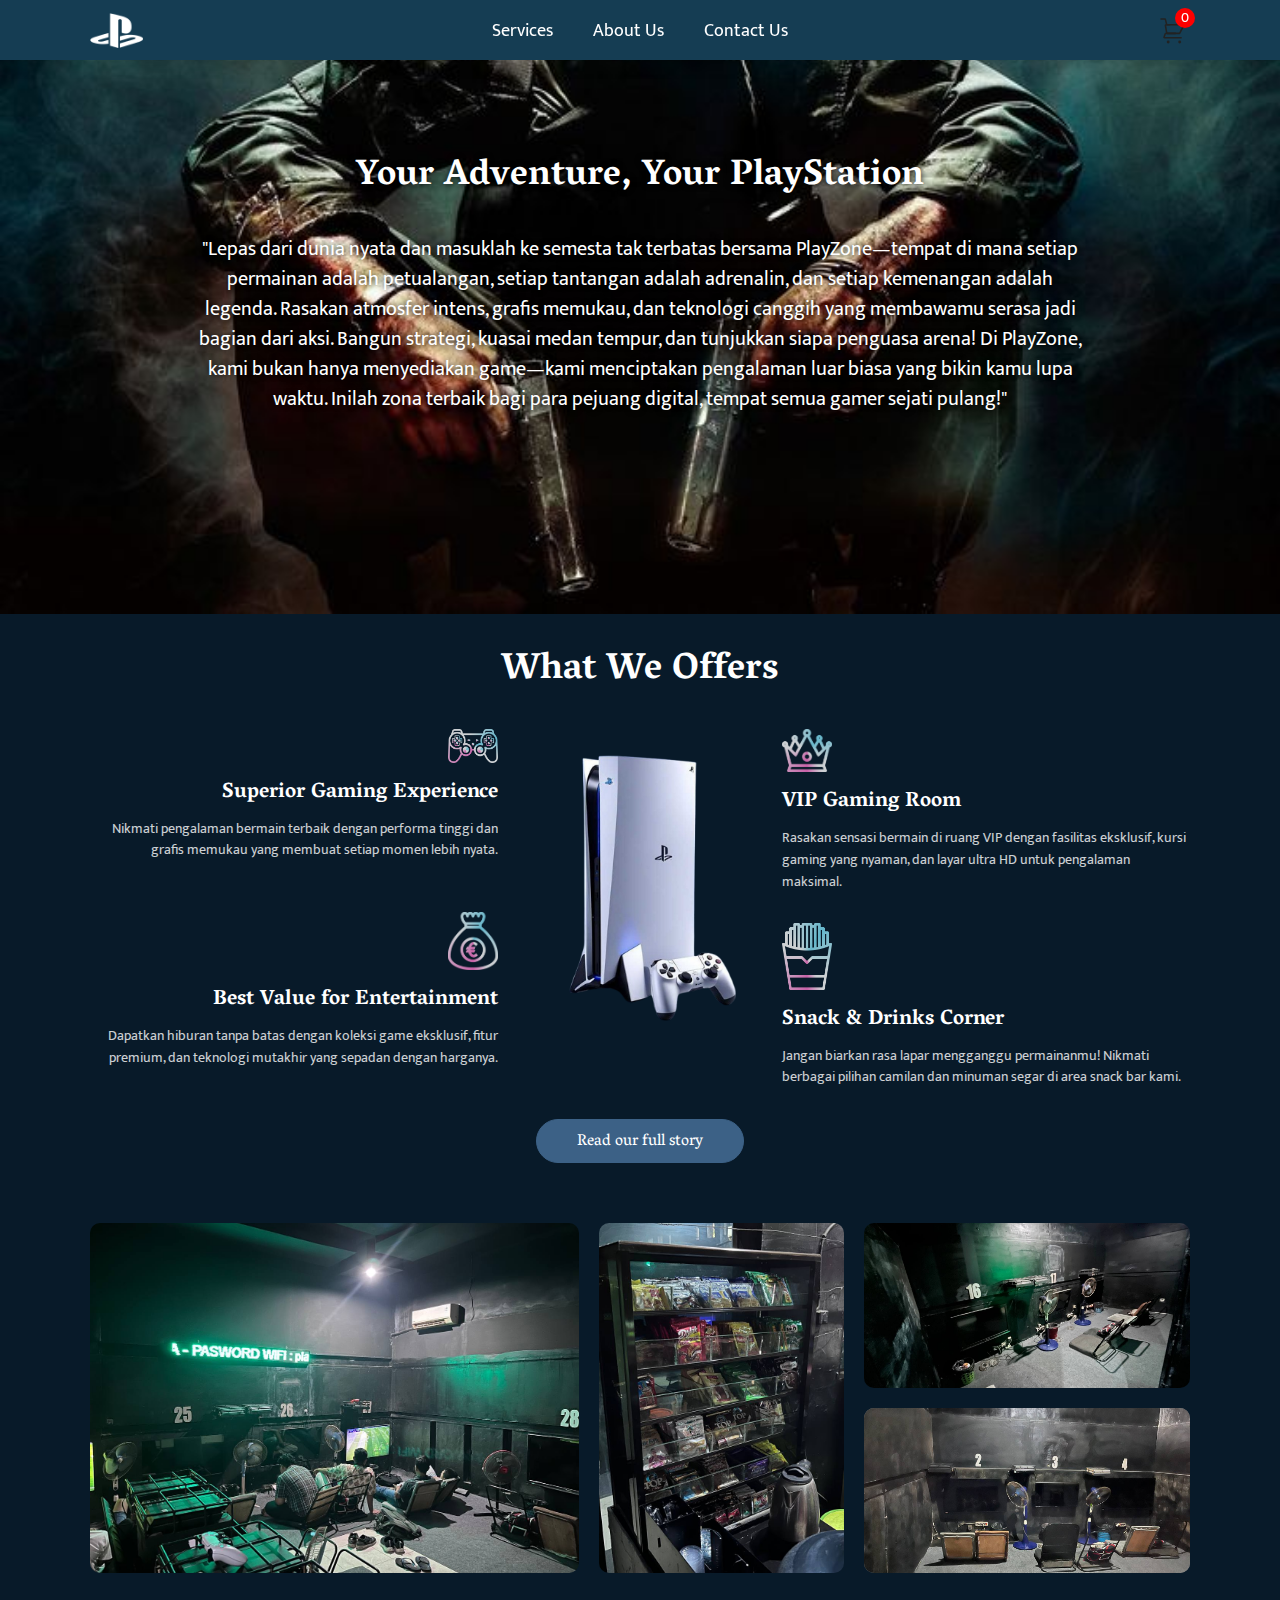
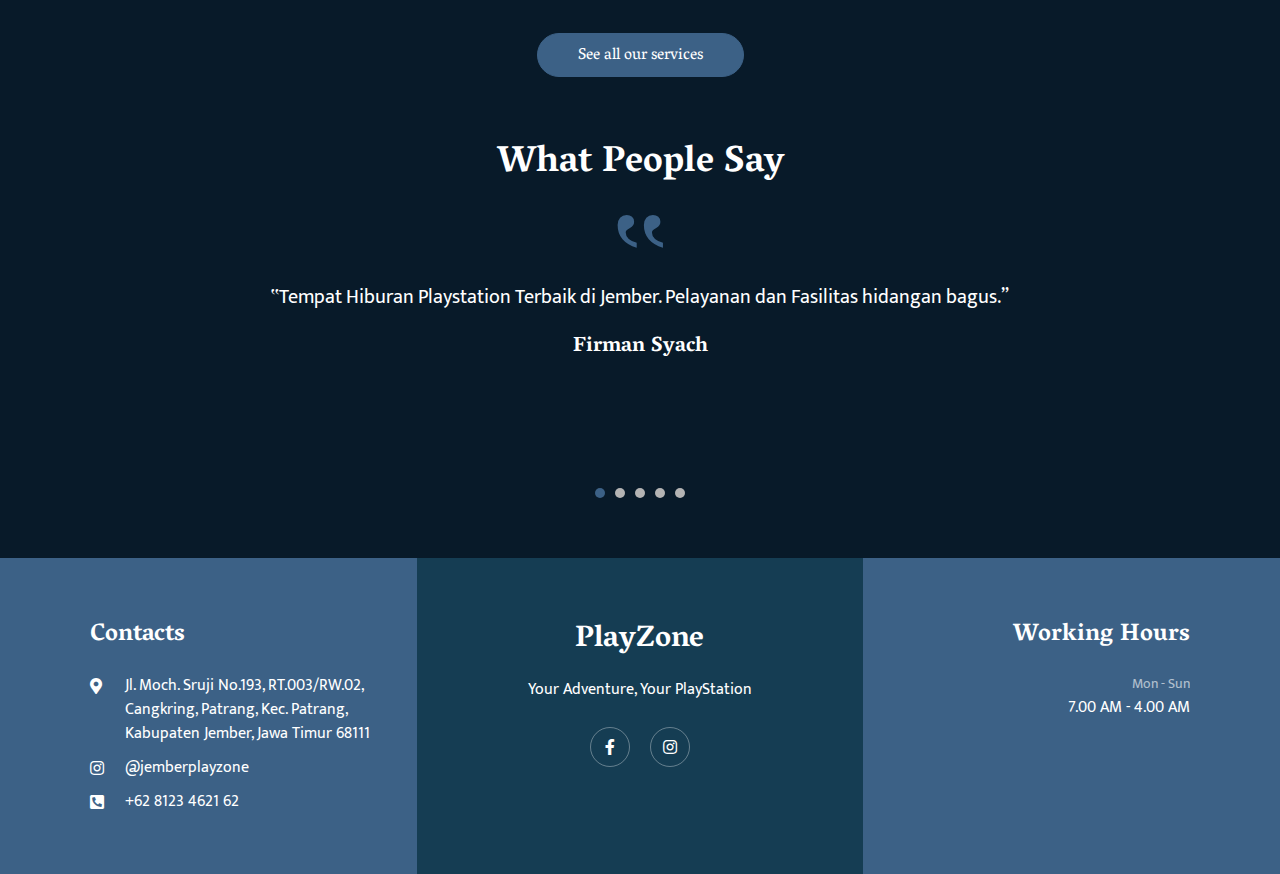
<file: index.html>
<html>
  <head>
    <title>PlayZone</title>
    <meta charset="UTF-8" />
    <meta content="width=device-width, initial-scale=1.0" name="viewport" />
    <link media="all" rel="stylesheet" href="./src/css/all.css" />
    <link media="all" rel="stylesheet" href="./src/css/fontawesome.css" />
    <link
      href="https://fonts.googleapis.com/css2?family=Vesper+Libre:wght@400;700&display=swap"
      rel="stylesheet"
    />

    <link media="all" rel="stylesheet" href="./src/css/index.css" />
    <link media="all" rel="stylesheet" href="./src/css/product.css" />

    <style>
      body {
        color: white;
      }
    </style>

  </head>

  <body style="background-color: rgb(8, 26, 41);">
    <header>
      <div class="header-wrap">
        <div class="mobile-nav">
          <i class="fas fa-bars"></i>
        </div>
        <div class="logo">
          <a href="/">
            <img src="./assets/Logo.png" alt="PlayZone" />
          </a>
        </div>
        <nav>
          <div class="nav-wrap">
            <a href="./menu.html">Services</a>
            <a href="./about-us.html">About Us</a>
            <a href="./contact-us.html">Contact Us</a>
          </div>
        </nav>
        <div class="cart-button">
          <svg
            width="73"
            height="74"
            viewBox="0 0 73 74"
            fill="none"
            xmlns="http://www.w3.org/2000/svg"
          >
            <path
              d="M12.1665 12.6667H20.0249C20.6332 12.6667 20.9374 12.6667 21.1574 12.8385C21.3774 13.0103 21.4512 13.3053 21.5987 13.8955L23.7188 22.3758C24.0138 23.5561 24.1614 24.1462 24.6014 24.4898C25.0415 24.8334 25.6498 24.8334 26.8664 24.8334H30.4165"
              stroke="#222"
              stroke-width="3.24444"
              stroke-linecap="round"
            />
            <path
              d="M54.75 52.2083H20.5007C19.4737 52.2083 18.9601 52.2083 18.7173 51.8715C18.4746 51.5346 18.637 51.0474 18.9617 50.0731L20.5522 45.3018C20.9091 44.2311 21.0875 43.6957 21.5124 43.3895C21.9372 43.0833 22.5015 43.0833 23.6301 43.0833H42.5833"
              stroke="#222"
              stroke-width="3.24444"
              stroke-linecap="round"
              stroke-linejoin="round"
            />
            <path
              d="M50.7056 43.0833H25.7074C24.9144 43.0833 24.2376 42.51 24.1072 41.7278L21.5276 26.25C21.404 25.5084 21.9759 24.8333 22.7277 24.8333H59.5208C60.1237 24.8333 60.5159 25.4679 60.2462 26.0072L52.1565 42.1866C51.8818 42.7362 51.32 43.0833 50.7056 43.0833Z"
              stroke="#222"
              stroke-width="3.24444"
              stroke-linecap="round"
            />
            <circle cx="51.7082" cy="61.3334" r="3.04167" fill="#222" />
            <circle cx="27.3752" cy="61.3334" r="3.04167" fill="#222" />
          </svg>
          <span id="cart-count" class="cart-count"></span>
        </div>
      </div>
    </header>

    <section id="hero">
      <div class="wrap">
        <div class="text">
          <h2 class="sec-title">Your Adventure, Your PlayStation</h2>
          <p class="desc">
            "Lepas dari dunia nyata dan masuklah ke semesta tak terbatas bersama PlayZone—tempat di mana setiap permainan adalah petualangan, setiap tantangan adalah adrenalin, dan setiap kemenangan adalah legenda. Rasakan atmosfer intens, grafis memukau, dan teknologi canggih yang membawamu serasa jadi bagian dari aksi. Bangun strategi, kuasai medan tempur, dan tunjukkan siapa penguasa arena! Di PlayZone, kami bukan hanya menyediakan game—kami menciptakan pengalaman luar biasa yang bikin kamu lupa waktu. Inilah zona terbaik bagi para pejuang digital, tempat semua gamer sejati pulang!"
          </p>
        </div>
      </div>
    </section>

    <section id="cup">
      <h2  class="sec-title">What We Offers</h2>
      <div class="wrap">
        <div class="left">
          <div class="item-text">
            <div class="icon">
              <img src="./assets/Made-Icon-1.png" />
            </div>
            <h3>Superior Gaming Experience</h3>
            <p>
              Nikmati pengalaman bermain terbaik dengan performa tinggi 
              dan grafis memukau yang membuat setiap momen lebih nyata.
            </p>
          </div>
          <div class="item-text">
            <div class="icon">
              <img src="./assets/Made-Icon-2.png" />
            </div>
            <h3 > Best Value for Entertainment</h3>
            <p>
              Dapatkan hiburan tanpa batas dengan koleksi game
               eksklusif, fitur premium, dan teknologi mutakhir yang sepadan dengan harganya.
            </p>
          </div>
        </div>
        <div class="mid">
          <img src="./assets/site/Kopi-Tani-Cup.png" />
        </div>
        <div class="right">
          <div class="item-text">
            <div class="icon">
              <img src="./assets/Made-Icon-3.png" />
            </div>
            <h3>VIP Gaming Room</h3>
            <p> 
              Rasakan sensasi bermain di ruang VIP dengan fasilitas 
              eksklusif, kursi gaming yang nyaman, dan layar ultra HD untuk pengalaman maksimal.
            </p>
          </div>
          <div class="item-text">
            <div class="icon">
              <img src="./assets/Made-Icon-4.png" />
            </div>
            <h3>Snack & Drinks Corner</h3>
            <p>
              Jangan biarkan rasa lapar mengganggu 
              permainanmu! Nikmati berbagai pilihan camilan dan minuman segar di area snack bar kami.
            </p>
          </div>
        </div>
      </div>
      <div class="more-wrap">
        <a class="more" href="./about-us.html">Read our full story</a>
      </div>
    </section>

    <section id="gallery">
      <div class="wrap">
        <div class="left">
          <img src="./assets/home-gallery/gallery-1.jpg" />
        </div>
        <div class="mid">
          <img src="./assets/home-gallery/gallery-2.jpg" />
        </div>
        <div class="right">
          <img src="./assets/home-gallery/gallery-3.jpg" />
          <img src="./assets/home-gallery/gallery-4.jpg" />
        </div>
      </div>
    </section>

    <section id="best">
      
      <div class="more-wrap">
        <a class="more" href="./menu.html">See all our services</a>
      </div>
    </section>

    <section id="testi">
      <h2 class="sec-title">What People Say</h2>
      <div class="apos">‟</div>
      <div class="wrap">
        <div class="slider">
          <div class="slider-container">
            <div class="testimonial">
              <p>
                ‟Tempat Hiburan Playstation Terbaik di Jember. Pelayanan dan Fasilitas hidangan bagus.”
              </p>
              <h3>Firman Syach</h3>
            </div>
            <div class="testimonial">
              <p>
                ‟Tempat main PS (Playstation) yang cukup nyaman dan asik. Terdapat banyak banyak playstation, jadi jangan
                 khawatir tidak kebagian ps. Harga sewanya standart ps 4. Buka sampai pagi. Terdapat parkiran motor 
                 didepan, dilengkapi juga dengan cctv jadi lebih aman. Rekomended buat kalian yang ingin hiburan 
                 dengan mai PS”
              </p>
              <h3>Irvan S.</h3>
            </div>
            <div class="testimonial">
              <p>
                ‟Tempatnya nyaman, Gamenya banyak, Harga tergolong sederhana, Pelayanan baik, Ditambah ada ruangan ber AC”
              </p>
              <h3>Alfian Tyas</h3>
            </div>
            <div class="testimonial">
              <p>
                ‟Tempat Ps langganan di Jember, tempat luas, nyaman kipas ada, juga terdapat ruang tersendiri untuk PS 5,
                harga paketan lebih murah.”
              </p>
              <h3>Bayu D. Anggarisman</h3>
            </div>
            <div class="testimonial">
              <p>
                ‟Tersedia 30 lebih PSnya, gamenya banyak tapi saya lebih sering ya main Resident Evil 5 dan 6”
              </p>
              <h3>Taki Jo</h3>
            </div>
          </div>
        </div>
        <div class="navigation"></div>
      </div>
    </section>

    <!--
          <iframe
            src="https://www.google.com/maps/embed?pb=!1m18!1m12!1m3!1d3951.4262385576408!2d112.60974266289355!3d-7.954827520923082!2m3!1f0!2f0!3f0!3m2!1i1024!2i768!4f13.1!3m3!1m2!1s0x2e788341a48ab5c3%3A0xf1e5a084dbe80d96!2sTANI%20KOPI!5e0!3m2!1sid!2sid!4v1716092230050!5m2!1sid!2sid"
            width="600"
            height="450"
            style="border: 0"
            allowfullscreen=""
            loading="lazy"
            referrerpolicy="no-referrer-when-downgrade"
          ></iframe>
          -->

    <!-- Modal HTML structure -->
    <div id="cartModal" class="modal">
      <div class="modal-content">
        <div class="modal-header">
          <h2>Cart Items</h2>
          <span class="close">&times;</span>
        </div>
        <div id="cartItemsContainer"></div>
        <div id="modal-footer">
          
          <div class="checkout">
            <p id="total-price"></p>
            <span href="">Check Out</span>
          </div>
        </div>
      </div>
    </div>

    <footer>
      <div class="footer-wrap">
        <div class="left">
          <h3>Contacts</h3>
          <div class="location">
            <p>
              <i class="fas fa-map-marker-alt"></i
              ><span>Jl. Moch. Sruji No.193, RT.003/RW.02, Cangkring, Patrang, Kec. Patrang, Kabupaten Jember, Jawa Timur 68111</span>
            </p>
            <p><i class="fab fa-instagram"></i><span>@jemberplayzone</span></p>
            <p>
              <i class="fas fa-phone-square-alt"></i
              ><span>+62 8123 4621 62 </span>
            </p>
          </div>
        </div>
        <div class="middle">
          <h2>PlayZone</h2>
          <p class="desc">Your Adventure, Your PlayStation</p>
          <div class="social">
            <a href="https://www.facebook.com/playzonejaya" target="_blank" rel="nofollow external"
              ><i class="fab fa-facebook-f"></i
            ></a>
            <a href="https://www.instagram.com/playzonepatrang?utm_source=ig_web_button_share_sheet&igsh=ZDNlZDc0MzIxNw==" target="_blank" rel="nofollow external"
              ><i class="fab fa-instagram"></i
            ></a>
          </div>
        </div>
        <div class="right">
          <h3>Working Hours</h3>
          <div class="work-hours">
            <p><span>Mon - Sun</span><span>7.00 AM - 4.00 AM</span></p>
          </div>
        </div>
      </div>
    </footer>

    <script src="./src/js/index.js"></script>
    <script src="./src/js/all.js"></script>
  </body>
</html>
</file>
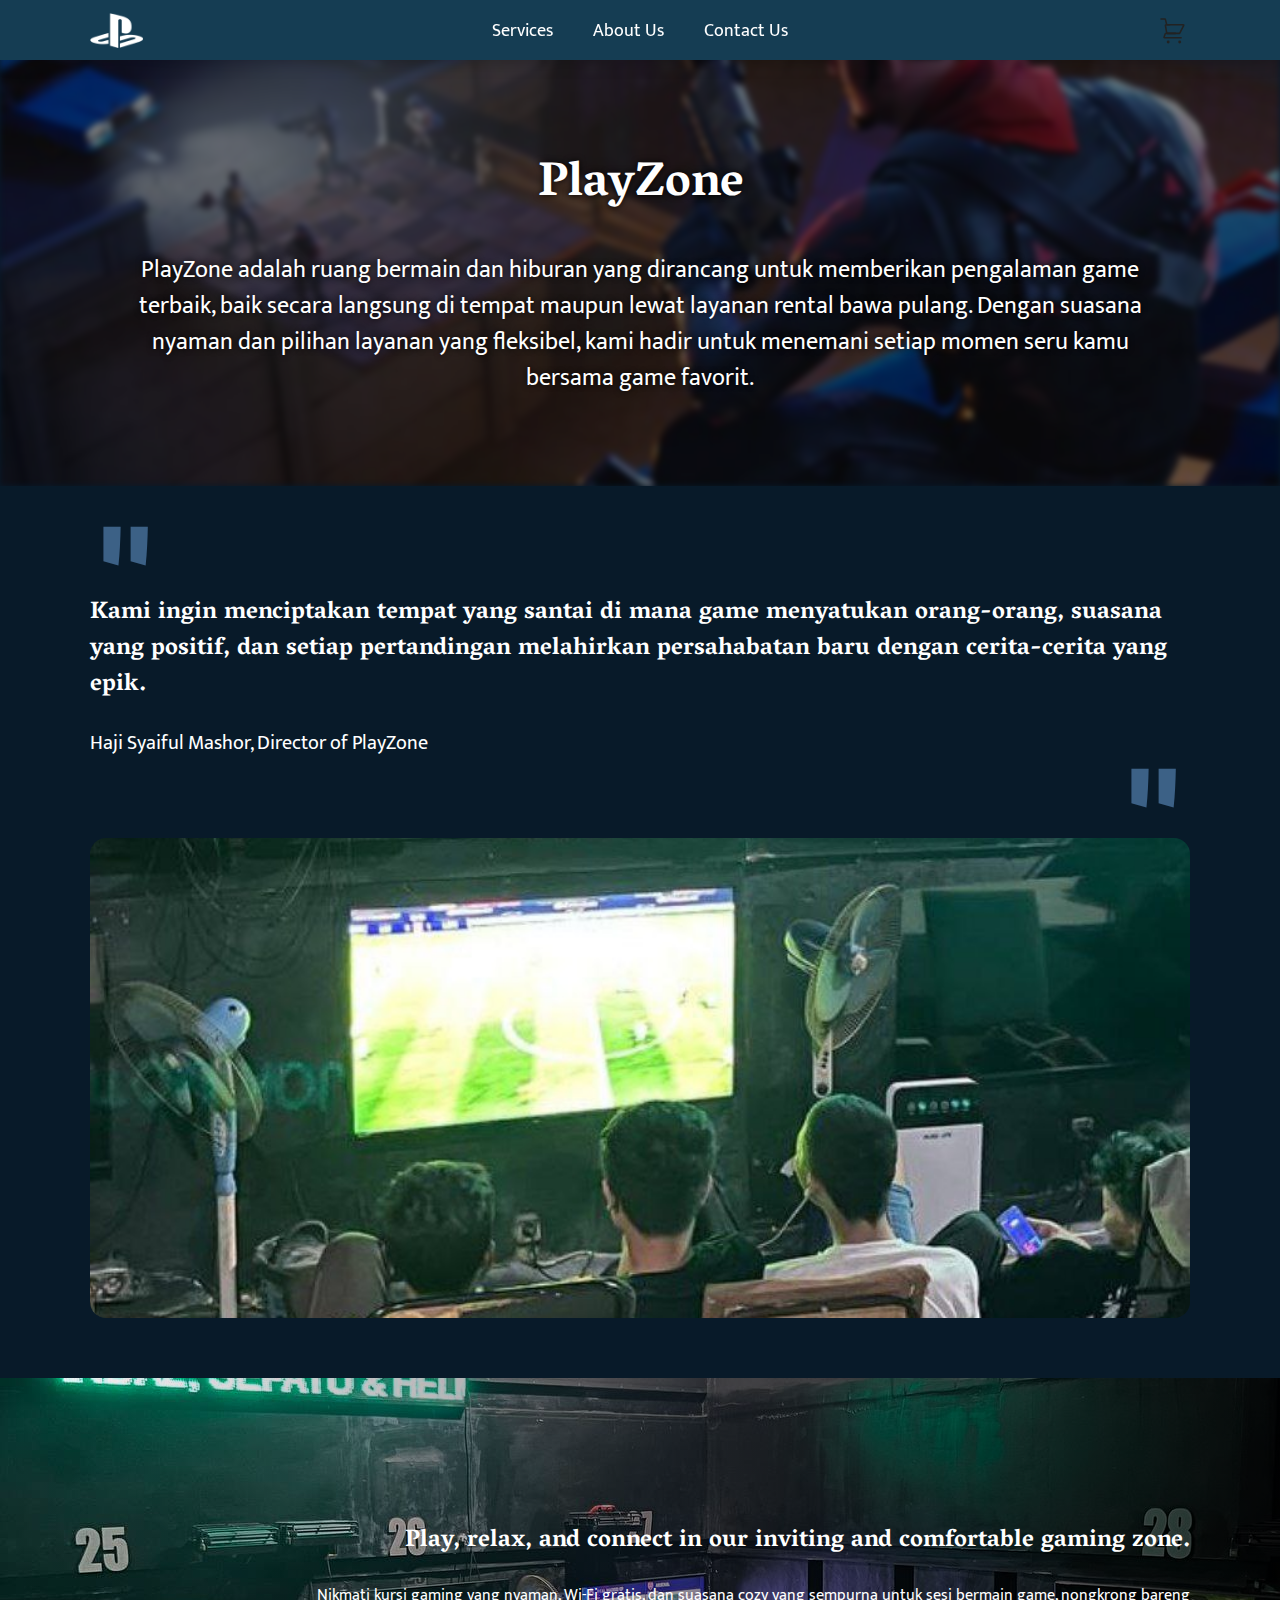
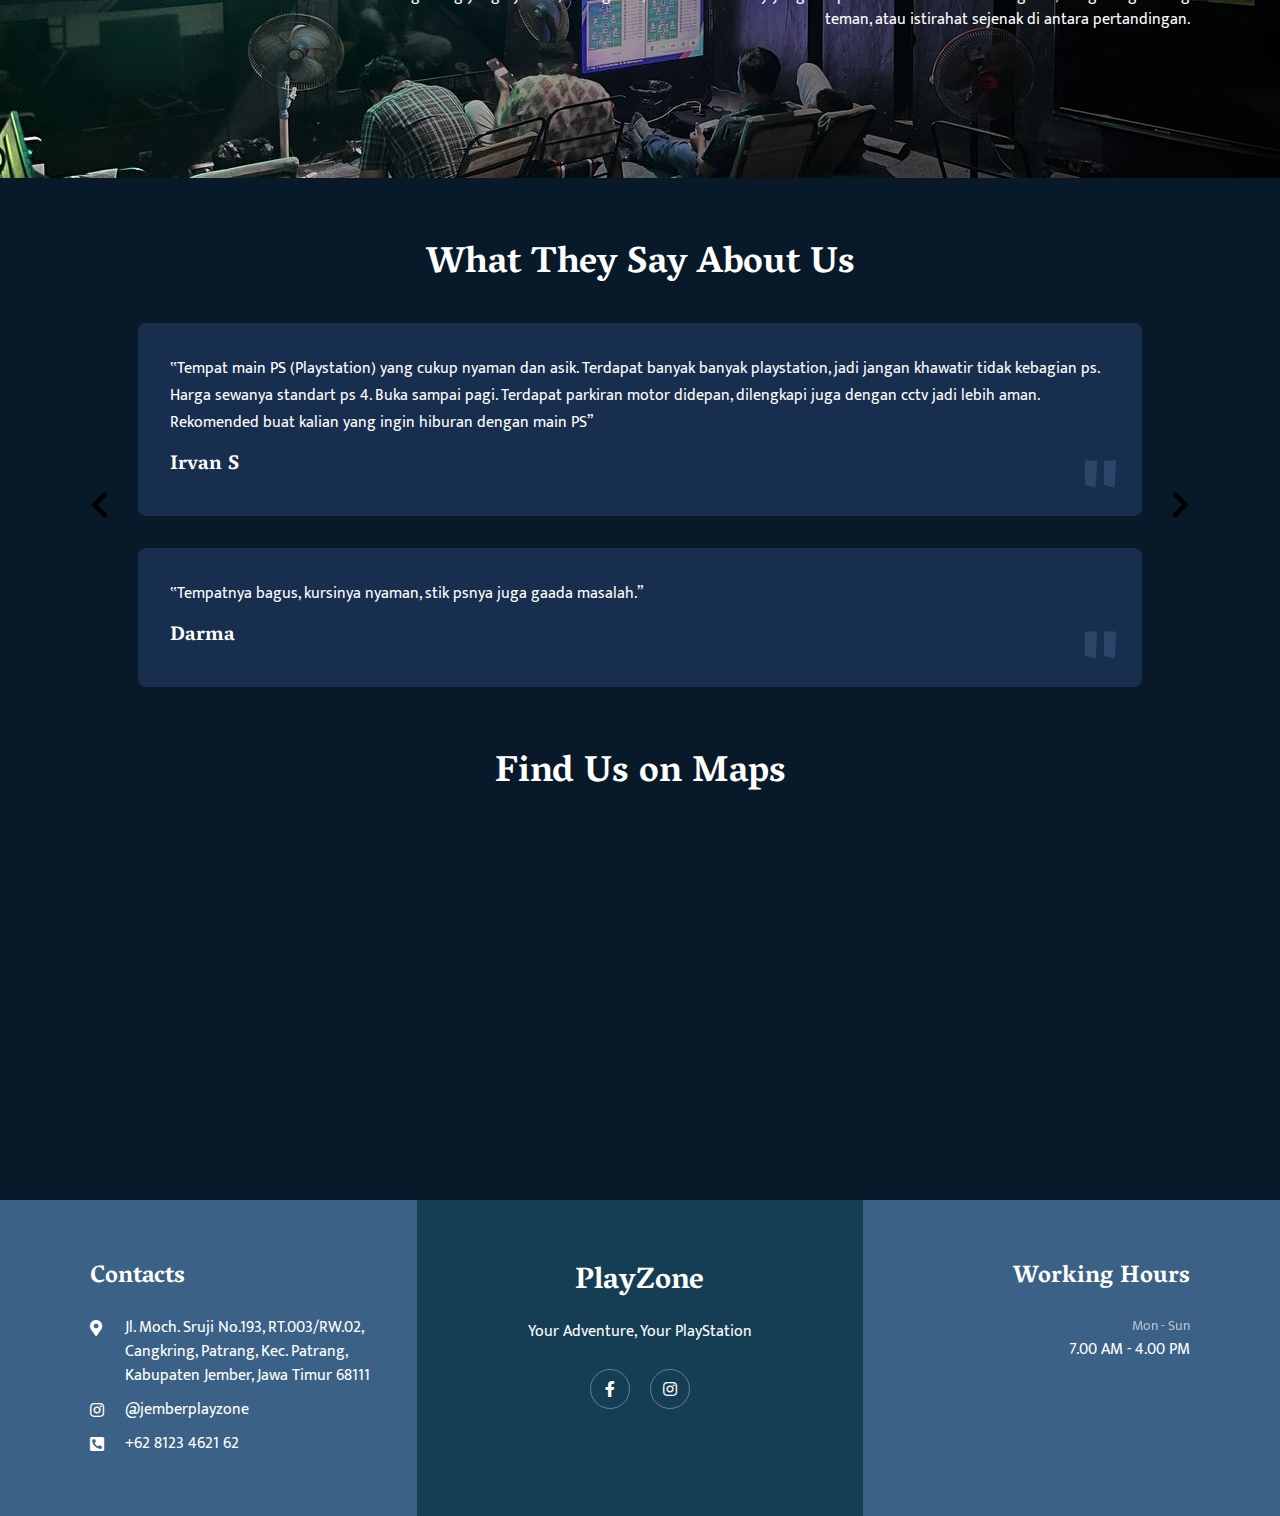
<file: about-us.html>
<!DOCTYPE html>
<html lang="en">
  <head>
    <meta charset="UTF-8" />
    <meta name="viewport" content="width=device-width, initial-scale=1.0" />
    <title>About Us</title>

    <link rel="stylesheet" href="./src/css/about-us.css" />

    <link media="all" rel="stylesheet" href="./src/css/all.css" />
    <link media="all" rel="stylesheet" href="./src/css/fontawesome.css" />

    <script src="./src/js/all.js"></script>
  </head>

  <body style="background-color: rgb(8, 26, 41);">
    <header>
      <div class="header-wrap">
        <div class="mobile-nav">
          <i class="fas fa-bars"></i>
        </div>
        <div class="logo">
          <a href="/">
            <img src="./assets/Logo.png" alt="Tani Kopi" />
          </a>
        </div>
        <nav>
          <div class="nav-wrap">
            <a href="./menu.html">Services</a>
            <a href="./about-us.html">About Us</a>
            <a href="./contact-us.html">Contact Us</a>
          </div>
        </nav>
        <div class="cart-button">
          <svg
            width="73"
            height="74"
            viewBox="0 0 73 74"
            fill="none"
            xmlns="http://www.w3.org/2000/svg"
          >
            <path
              d="M12.1665 12.6667H20.0249C20.6332 12.6667 20.9374 12.6667 21.1574 12.8385C21.3774 13.0103 21.4512 13.3053 21.5987 13.8955L23.7188 22.3758C24.0138 23.5561 24.1614 24.1462 24.6014 24.4898C25.0415 24.8334 25.6498 24.8334 26.8664 24.8334H30.4165"
              stroke="#222"
              stroke-width="3.24444"
              stroke-linecap="round"
            />
            <path
              d="M54.75 52.2083H20.5007C19.4737 52.2083 18.9601 52.2083 18.7173 51.8715C18.4746 51.5346 18.637 51.0474 18.9617 50.0731L20.5522 45.3018C20.9091 44.2311 21.0875 43.6957 21.5124 43.3895C21.9372 43.0833 22.5015 43.0833 23.6301 43.0833H42.5833"
              stroke="#222"
              stroke-width="3.24444"
              stroke-linecap="round"
              stroke-linejoin="round"
            />
            <path
              d="M50.7056 43.0833H25.7074C24.9144 43.0833 24.2376 42.51 24.1072 41.7278L21.5276 26.25C21.404 25.5084 21.9759 24.8333 22.7277 24.8333H59.5208C60.1237 24.8333 60.5159 25.4679 60.2462 26.0072L52.1565 42.1866C51.8818 42.7362 51.32 43.0833 50.7056 43.0833Z"
              stroke="#222"
              stroke-width="3.24444"
              stroke-linecap="round"
            />
            <circle cx="51.7082" cy="61.3334" r="3.04167" fill="#222" />
            <circle cx="27.3752" cy="61.3334" r="3.04167" fill="#222" />
          </svg>
        </div>
      </div>
    </header>

    <section id="hero">
      <div class="wrap">
        <div class="text">
          <h2 class="sec-title">PlayZone</h2>
          <p class="desc">
            PlayZone adalah ruang bermain dan hiburan yang dirancang untuk memberikan pengalaman game terbaik, baik secara
            langsung di tempat maupun lewat layanan rental bawa pulang. Dengan suasana nyaman dan pilihan layanan yang fleksibel, 
            kami hadir untuk menemani setiap momen seru kamu bersama game favorit.
          </p>
        </div>
      </div>
    </section>

    <section id="motto">
      <div class="wrap">
        <div>
          <h2>
            Kami ingin menciptakan tempat yang santai di mana game menyatukan orang-orang, suasana yang positif, dan setiap pertandingan melahirkan persahabatan baru dengan cerita-cerita yang epik.
          </h2>
          <p>Haji Syaiful Mashor, Director of PlayZone</p>
        </div>
        <div>
          <img src="./assets/site/Owner.jpg" alt="" />
        </div>
      </div>
    </section>

    <section id="offers">
      <div class="wrap">
        <h3>Play, relax, and connect in our inviting and comfortable gaming zone.</h3>
        <p>
          Nikmati kursi gaming yang nyaman, Wi-Fi gratis, dan suasana cozy yang sempurna untuk sesi bermain game, nongkrong bareng teman, atau istirahat sejenak di antara pertandingan.
        </p>
      </div>
    </section>

    <section id="testimonial">
      <div class="wrap">
        <h2 class="sec-title">What They Say About Us</h2>
        <div class="slider">
          <button class="prev">
            <i class="fas fa-chevron-left"></i>
          </button>
          <div class="slider-wrapper">
            <div class="slide">
              <div class="card">
                <p>
                  ‟Tempat main PS (Playstation) yang cukup nyaman dan asik. Terdapat banyak banyak playstation, jadi jangan khawatir tidak kebagian ps. Harga sewanya standart ps 4. Buka sampai pagi. Terdapat parkiran motor didepan, dilengkapi juga dengan cctv jadi lebih aman. Rekomended buat kalian yang ingin hiburan dengan main PS”
                </p>
                <h5>Irvan S</h5>
              </div>
              <div class="card">
                <p>
                  ‟Tempatnya bagus, kursinya nyaman, stik psnya juga gaada masalah.”
                </p>
                <h5>Darma</h5>
              </div>
            </div>
            <div class="slide">
              <div class="card">
                <p>
                  ‟Tempat Hiburan Playstation Terbaik di Jember. Pelayanan dan Fasilitas hidangan bagus. Sayang lokasinya dekat dengan Rel Kereta api. Kalau ada kereta lewat, mau tidak mau harus rela menerima suara bising sepur berjalan sesaat.”
                </p>
                <h5>Firman Syach</h5>
              </div>
              <div class="card">
                <p>
                  ‟Tempatnya nyaman, ada toiletnya juga. Menyediakan berbagai macam minuman, lokasi mudah di akses karena berada di jalan utama. Pengalaman main disana baik dan tidak mengecewakan.”
                </p>
                <h5>Risky Lazuardy</h5>
              </div>
            </div>
            <div class="slide">
              <div class="card">
                <p>
                  ‟Tempatnya nyaman, Gamenya banyak, Harga tergolong sederhana, Pelayanan baik, Ditambah ada ruangan ber AC”
                </p>
                <h5>motor tertabrak</h5>
              </div>
              <div class="card">
                <p>
                  ‟Ada total 24 playstation yg bisa digunakan utk bermain. Pemilik nya pun baik dan ramah. Harganya juga terjangkau, juga ada free wifi.”
                </p>
                <h5>Rifqy Naufal Dzulfahmi</h5>
              </div>
            </div>
          </div>
          <button class="next">
            <i class="fas fa-chevron-right"></i>
          </button>
        </div>
      </div>
    </section>

    <section id="map">
      <div class="wrap">
        <h2 class="sec-title">Find Us on Maps</h2>
        <iframe
          src="https://www.google.com/maps/embed?pb=!1m18!1m12!1m3!1d3949.492647060775!2d113.7152163!3d-8.1530171!2m3!1f0!2f0!3f0!3m2!1i1024!2i768!4f13.1!3m3!1m2!1s0x2dd6944d2e0d8f55%3A0xdb0f50aa977c2f6b!2sPLAYZONE%20PLAYSTATION!5e0!3m2!1sid!2sid!4v1745816374104!5m2!1sid!2sid"
          width="600"
          height="450"
          style="border: 0"
          allowfullscreen=""
          loading="lazy"
          referrerpolicy="no-referrer-when-downgrade"
        ></iframe>
      </div>
    </section>

    <footer>
      <div class="footer-wrap">
        <div class="left">
          <h3>Contacts</h3>
          <div class="location">
            <p>
              <i class="fas fa-map-marker-alt"></i
              ><span>Jl. Moch. Sruji No.193, RT.003/RW.02, Cangkring, Patrang, Kec. Patrang, Kabupaten Jember, Jawa Timur 68111</span>
            </p>
            <p><i class="fab fa-instagram"></i><span>@jemberplayzone</span></p>
            <p>
              <i class="fas fa-phone-square-alt"></i
              ><span>+62 8123 4621 62 </span>
            </p>
          </div>
        </div>
        <div class="middle">
          <h2>PlayZone</h2>
          <p class="desc">Your Adventure, Your PlayStation</p>
          <div class="social">
            <a href="https://www.facebook.com/playzonejaya" target="_blank" rel="nofollow external"
              ><i class="fab fa-facebook-f"></i
            ></a>
            <a href="https://www.instagram.com/playzonepatrang?utm_source=ig_web_button_share_sheet&igsh=ZDNlZDc0MzIxNw==" target="_blank" rel="nofollow external"
              ><i class="fab fa-instagram"></i
            ></a>
          </div>
        </div>
        <div class="right">
          <h3>Working Hours</h3>
          <div class="work-hours">
            <p><span>Mon - Sun</span><span>7.00 AM - 4.00 PM</span></p>
          </div>
        </div>
      </div>
    </footer>

    <script src="./src/js/about-us.js"></script>
  </body>
</html>
</file>
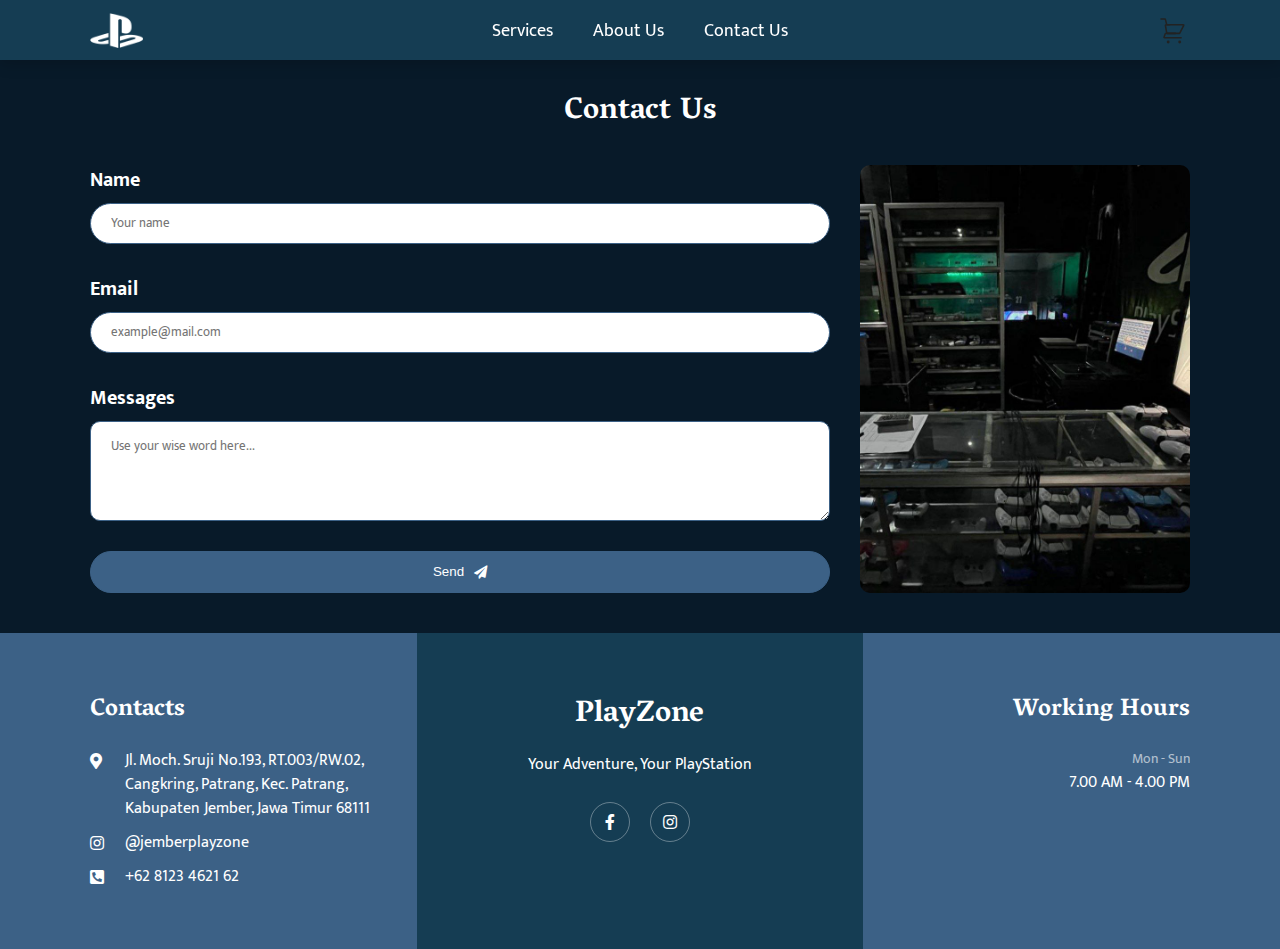
<file: contact-us.html>
<html>
  <head>

    <title>Contact Us</title>
    <meta charset='UTF-8'/>
    <meta content='width=device-width, initial-scale=1.0' name='viewport'/>
    <link media="all" rel="stylesheet" href="./src/css/all.css" />
    <link media="all" rel="stylesheet" href="./src/css/fontawesome.css" />

    <link media="all" rel="stylesheet" href="./src/css/contact-us.css" />

    <script src="./src/js/all.js"></script>

  </head>

  <body style="background-color: rgb(8, 26, 41);">

    <header>
      <div class="header-wrap">
        <div class="mobile-nav">
          <i class="fas fa-bars"></i>
        </div>
        <div class="logo">
          <a href="/">
            <img src="./assets/Logo.png" alt="Tani Kopi" />
          </a>
        </div>
        <nav>
          <div class="nav-wrap">
            <a href="./menu.html">Services</a>
            <a href="./about-us.html">About Us</a>
            <a href="./contact-us.html">Contact Us</a>
          </div>
        </nav>
        <div class="cart-button">
          <svg
            width="73"
            height="74"
            viewBox="0 0 73 74"
            fill="none"
            xmlns="http://www.w3.org/2000/svg"
          >
            <path
              d="M12.1665 12.6667H20.0249C20.6332 12.6667 20.9374 12.6667 21.1574 12.8385C21.3774 13.0103 21.4512 13.3053 21.5987 13.8955L23.7188 22.3758C24.0138 23.5561 24.1614 24.1462 24.6014 24.4898C25.0415 24.8334 25.6498 24.8334 26.8664 24.8334H30.4165"
              stroke="#222"
              stroke-width="3.24444"
              stroke-linecap="round"
            />
            <path
              d="M54.75 52.2083H20.5007C19.4737 52.2083 18.9601 52.2083 18.7173 51.8715C18.4746 51.5346 18.637 51.0474 18.9617 50.0731L20.5522 45.3018C20.9091 44.2311 21.0875 43.6957 21.5124 43.3895C21.9372 43.0833 22.5015 43.0833 23.6301 43.0833H42.5833"
              stroke="#222"
              stroke-width="3.24444"
              stroke-linecap="round"
              stroke-linejoin="round"
            />
            <path
              d="M50.7056 43.0833H25.7074C24.9144 43.0833 24.2376 42.51 24.1072 41.7278L21.5276 26.25C21.404 25.5084 21.9759 24.8333 22.7277 24.8333H59.5208C60.1237 24.8333 60.5159 25.4679 60.2462 26.0072L52.1565 42.1866C51.8818 42.7362 51.32 43.0833 50.7056 43.0833Z"
              stroke="#222"
              stroke-width="3.24444"
              stroke-linecap="round"
            />
            <circle cx="51.7082" cy="61.3334" r="3.04167" fill="#222" />
            <circle cx="27.3752" cy="61.3334" r="3.04167" fill="#222" />
          </svg>
        </div>
      </div>
    </header>

    <main>
      <div class="wrap">
        
        
        <h2 class="title">Contact Us</h2>
        
        <div class="contact">
          <div class="form">
            <div class="name">
              <label>Name</label>
              <input placeholder="Your name"/>
            </div>
            <div class="email">
              <label>Email</label>
              <input placeholder="example@mail.com"/>
            </div>
            <div class="msg">
              <label>Messages</label>
              <textarea placeholder="Use your wise word here..."></textarea>
            </div>
            <button class="submit">Send <i class="fas fa-paper-plane"></i></button>
          </div>
          <div class="img"></div>
        </div>

      </div>
    </main>

    <footer>
      <div class="footer-wrap">
        <div class="left">
          <h3>Contacts</h3>
          <div class="location">
            <p>
              <i class="fas fa-map-marker-alt"></i
              ><span>Jl. Moch. Sruji No.193, RT.003/RW.02, Cangkring, Patrang, Kec. Patrang, Kabupaten Jember, Jawa Timur 68111</span>
            </p>
            <p><i class="fab fa-instagram"></i><span>@jemberplayzone</span></p>
            <p>
              <i class="fas fa-phone-square-alt"></i
              ><span>+62 8123 4621 62 </span>
            </p>
          </div>
        </div>
        <div class="middle">
          <h2>PlayZone</h2>
          <p class="desc">Your Adventure, Your PlayStation</p>
          <div class="social">
            <a href="https://www.facebook.com/playzonejaya" target="_blank" rel="nofollow external"
              ><i class="fab fa-facebook-f"></i
            ></a>
            <a href="https://www.instagram.com/playzonepatrang?utm_source=ig_web_button_share_sheet&igsh=ZDNlZDc0MzIxNw==" target="_blank" rel="nofollow external"
              ><i class="fab fa-instagram"></i
            ></a>
          </div>
        </div>
        <div class="right">
          <h3>Working Hours</h3>
          <div class="work-hours">
            <p><span>Mon - Sun</span><span>7.00 AM - 4.00 PM</span></p>
          </div>
        </div>
      </div>
    </footer>

    <script src="./src/js/contact-us.js"></script>
    
  </body>
  
</html>
</file>
<file: src/css/all.css>
@import url("https://fonts.googleapis.com/css2?family=Vesper+Libre:wght@400;500;700;900&display=swap");
@import url("https://fonts.googleapis.com/css2?family=Mukta:wght@400;500;700;900&display=swap");

/* CSS Reset */

:root {
  --text-color: #ffffff;
  --text-soft: #617bca; /*617bca ini buat apa???*/
  --primary: #3c6186; /*bawah*/
  --primary-hover: #153d53; /*bawah tengah*/
  --secondary: #ffffff; /*tulisan di about*/
  --tertiary: #dbe8ff;
  --max-width: 1100px;
  --text-base: 1rem;
  --text-lg: 1.125rem;
  --text-xl: 1.25rem;
  --text-2xl: 1.5rem;
  --text-3xl: 1.875rem;
  --text-4xl: 2.25rem;
  --text-5xl: 3rem;
  --text-6xl: 3.75rem;
  --text-7xl: 4.5rem;
  --text-8xl: 6rem;
  --text-9xl: 8rem;
}

* {
  -webkit-box-sizing: border-box;
  -moz-box-sizing: border-box;
  box-sizing: border-box;
  line-height: 1.5;
  margin: 0;
  padding: 0;
}

html {
  scroll-behavior: smooth;
}

body {
  background: #fdf9f8;
  color: var(--text-color);
  font-size: 16px;
  font-family: "Mukta", serif;
  margin: 0;
}

h1,
h2,
h3,
h4,
h5,
h6 {
  font-family: "Vesper Libre", serif;
}

input,
textarea {
  font-family: "Mukta", serif;
  font-size: 80%;
}

a {
  text-decoration: unset;
  color: var(--text-color);
}

img {
  max-width: 100%;
  height: auto;
}

#navbar {
  width: 100%;
  height: 10%;
}

/* Header */

header .logo {
  display: flex;
  align-items: center;
  justify-content: flex-start;
}

header .logo a {
  font-size: 0;
}

header .cart-button {
  line-height: 0;
}

header nav .nav-wrap {
  display: flex;
  align-content: center;
  justify-content: center;
}


@media screen and (max-width: 768px) {
  header .logo {
    justify-content: center;
  }
}

header {
  box-shadow: 0px 2px 15px 1px rgb(0 0 0 / 19%);
  padding: 0 30px;
  background: #153d53;  /*header diatas hl*/
  position: fixed;
  top: 0;
  left: 0;
  width: 100%;
  z-index: 1;
  height: 60px;
  overflow: hidden;
}

header .header-wrap {
  height: 100%;
  max-width: 1100px;
  margin: auto;
  display: grid;
  gap: 20px;
  grid-template-columns: 1fr 3fr 1fr;
  align-items: center;
}

header .mobile-nav {
  display: none;
}

header .logo img {
  height: 35px;
}

header nav .nav-wrap {
  margin-top: 3px;
  display: flex;
  align-content: center;
  justify-content: center;
  flex-wrap: wrap;
  gap: 0 40px;
  font-size: var(--text-lg);
}

header .cart-button {
  text-align: right;
  position: relative;
}

header .cart-button svg {
  cursor: pointer;
  height: 35px;
  width: 35px;
}

.cart-count {
  display: inline-block;
  width: 20px;
  height: 20px;
  line-height: 20px;
  text-align: center;
  border-radius: 50%;
  background-color: red;
  color: white;
  font-size: 14px;
  position: absolute;
  top: -5px;
  right: -5px;
}

header a {
  transition: 0.2s all;
}

header a:hover {
  color: var(--primary);
}

/* CSS for the modal */
.modal {
  display: none;
  position: fixed;
  z-index: 999;
  left: 0;
  top: 0;
  width: 100%;
  height: 100%;
  /* overflow: auto; */
  background-color: rgba(0, 0, 0, 0.5);
  justify-content: center;
  align-items: center;
}

.modal-content {
  background-color: #143149;  /*bg keranjang*/
  padding: 5%;
  border: 1px solid #688ab1;
  border-radius: 20px;
  width: 80%;
  height: 80%;
  display: flex;
  flex-direction: column;
  justify-content: space-between;
}

.modal-content .modal-header {
  width: 100%;
  display: flex;
  flex-direction: row;
  justify-content: space-between;
  align-items: baseline;
}
.modal-content .modal-header h2 {
  font-size: var(--text-5xl);
}
.modal-content .modal-header .fas .fa-times .close {
  font-size: var(--text-5xl);
}

.close {
  color: #b8b8b8;/*tombol x krj*/
  font-size: var(--text-6xl);
  font-weight: bold; 
}

.close:hover,
.close:focus {
  color: rgb(255, 255, 255); /* warna kerangjan x*/
  text-decoration: none;
  cursor: pointer;
}

.modal .modal-content #cartItemsContainer {
  width: 100%;
  height: 70%;
  padding: 1rem;
  display: flex;
  flex-direction: column;
  gap: 3rem;
  overflow-y: scroll;
}

.modal .modal-content #cartItemsContainer .item-container {
  width: 100%;
  height: auto;
  padding-bottom: 1.5rem;
  border-bottom: 1px solid #ffffff; /*garis pembatas di keranjang*/
  display: flex;
  justify-content: space-between;
}
.modal .modal-content #cartItemsContainer .item-container .item-details {
  width: 50%;
  height: auto;
  display: flex;
  justify-content: space-between;
  gap: 2rem;
}

.modal .modal-content #cartItemsContainer .item-container .item-image {
  width: 100px;
  height: auto;
}
.modal .modal-content #cartItemsContainer .item-container .item-image img {
  width: auto;
  height: auto;
}
.modal .modal-content #cartItemsContainer .item-container .item-details .item {
  width: 100%;
  height: auto;
  display: flex;
  flex-direction: column;
  justify-content: space-around;
}
.modal
  .modal-content
  #cartItemsContainer
  .item-container
  .item-details
  .item
  .item-description {
  opacity: 0.7;
  width: 100%;
  height: auto;
  display: flex;
  flex-direction: row;
  gap: 2rem;
}
.modal
  .modal-content
  #cartItemsContainer
  .item-container
  .item-details
  .item
  h5 {
  font-size: var(--text-xl);
}

.button-container {
  display: flex;
  flex-direction: column;
  justify-content: space-around;
  align-items: end;
}

.item-quantity {
  display: flex;
  justify-content: end;
  align-items: center;
}

.item-quantity .value {
  width: 30%;
}

.delete-container {
  font-size: 1.5em;
}

.item-quantity .value input {
  width: 100%;
  text-align: center;
  background: none;
  outline: none;
  border: none;
  color: var(--primary);
  font-weight: bold;
  font-size: var(--text-xl);
}

.modal .modal-content #modal-footer {
  width: 100%;
  display: flex;
  flex-direction: row;
  justify-content: space-between;
}

.dropdown {
  width: auto;
  position: relative;
  display: inline-block;
}

.dropbtn {
  color: var(--primary);
  background-color: unset;
  padding: 1em 2em;
  font-size: 16px;
  border: none;
  cursor: pointer;
  border: 1px solid var(--primary);
  border-radius: 10px;
}

.dropdown-content {
  display: none;
  position: absolute;
  z-index: 1000;
  background-color: var(--primary);
  min-width: 160px;
  border-radius: 10px;
  box-shadow: 0px 8px 16px 0px rgba(0, 0, 0, 0.2);
  top: 0px;
  left: 0px;
}

.dropdown-content a {
  color: white;
  padding: 12px 16px;
  text-decoration: none;
  display: block;
}

.dropdown-content a:hover {
  background-color: #575757;
}

.modal .modal-content #modal-footer .checkout {
  width: 50%;
  display: flex;
  flex-direction: row;
  justify-content: end;
  align-items: center;
}

.modal .modal-content #modal-footer .checkout p {
  font-size: var(--text-3xl);
  font-weight: bold;
}

.checkout span {
  display:none;
  margin-left: 20px;
  color: white;
  background: green;
  align-items: center;
  justify-content: center;
  text-align: center;
  border-radius: 10px;
  padding: 10px 20px;
}

/* Footer */

footer {
  padding: 0 30px;
  color: white; /*tulisan footer bagian bawah*/
  background: var(--primary);
}

footer .footer-wrap {
  max-width: var(--max-width);
  margin: auto;
  display: grid;
  grid-template-columns: 1fr 1.5fr 1fr;
  gap: 30px;
}

footer a {
}

footer .left {
  text-align: left;
  padding: 60px 0;
}

footer .left h3 {
  font-size: var(--text-2xl);
  margin-bottom: 20px;
}

footer .left .location {
  display: flex;
  gap: 10px;
  flex-direction: column;
}

footer .left .location p {
  display: grid;
  grid-template-columns: 35px calc(100% - 35px);
}

footer .left .location p i {
  line-height: 1.5;
}

footer .middle {
  background: var(--primary-hover);
  text-align: center;
  display: flex;
  flex-direction: column;
  gap: 15px;
  padding: 60px 30px;
}

footer .middle h2 {
  font-size: var(--text-3xl);
}

footer .middle .social {
  display: flex;
  flex-wrap: wrap;
  justify-content: center;
  gap: 10px 20px;
  margin-top: 10px;
}

footer .middle .social a {
  color: white; /*icon sosial media di bawah*/

  width: 40px;

  height: 40px;

  display: flex;

  border: 1px solid #ffffff57;  /*lingkaran icon sosial media di bawah*/

  align-items: center;

  justify-content: center;

  border-radius: 100%;

  transition: 0.3s all;
}

footer .middle .social a:hover {
  background: white;
  color: var(--primary);
}

footer .right {
  text-align: right;
  padding: 60px 0;
}

footer .right h3 {
  font-size: var(--text-2xl);
  margin-bottom: 20px;
}

footer .right .work-hours p {
  display: grid;
}

footer .right .work-hours {
  display: flex;
  flex-wrap: wrap;
  flex-direction: column;
  gap: 10px;
}

footer .right .work-hours p span:first-child {
  opacity: 0.6;
  font-size: 90%;
}

/* Responsive */

@media screen and (max-width: 768px) {
  header {
    padding: 0;
  }
  header .header-wrap {
    padding: 0 30px;
    background: #ffffff;
  }

  header .mobile-nav {
    width: 30px;
    cursor: pointer;
    height: 30px;
    display: flex;
    justify-content: flex-start;
    align-items: center;
  }

  header .logo {
    text-align: center;
  }

  header nav {
    transition: 0.3s all;
    position: fixed;
    top: -50%;
    width: 100%;
    left: 0;
    background: #8a4e4e;
    z-index: -1;
  }

  header nav .nav-wrap a {
    padding: 10px 0;
    color: white;
  }
  header nav.show {
    top: 60px;
  }
}
</file>
<file: src/css/index.css>
/* All */

section:not(#navbar, #hero) {
  margin-bottom: 60px;
  padding: 0 30px;
}

section h2.sec-title {
  text-align: center;
  padding: 0 30px 30px;
  font-size: 2.3rem;
}

.more-wrap {
  margin-top: 30px;
  text-align: center;
}

.more {
  cursor: pointer;
  transition: 0.1s all;
  font-family: "Vesper Libre", serif;
  text-align: center;
  display: inline-block;
  font-size: 1rem;
  padding: 10px 40px 8px;
  background: var(--primary);
  color: rgb(255, 255, 255);    /*btn read & see hal.index*/
  border-radius: 88px;
  border: 1px solid var(--primary);
}

.more:hover {
  background: transparent;
  color: var(--text-color);
}

/* Section: Hero */

#hero {
  padding-top: 60px;
  margin-bottom: 90px;
  padding: min(30%, 150px) 10px;
  position: relative;
  overflow: hidden;
  margin-bottom: 30px;
}

#hero:before {
  content: "";
  position: absolute;
  left: 0;
  top: 0;
  z-index: -1;
  height: 100%;
  width: 100%;
  background: url(../../assets/site/Hero-bg.jpg);
  background-position: bottom;
  background-size: cover;
  background-repeat: no-repeat;
}

#hero .text {
  text-shadow: 0 0 6px black;
  text-align: center;
  color: var(--secondary);
  max-width: 900px;
  margin: auto;
}

#hero .text h2 {
  font-size: var(--text-4xl);
}

#hero .text p.desc {
  font-size: var(--text-xl);
  margin: 0 0 50px;
}

#hero .text .button {
  transition: 0.3s all;
  cursor: pointer;
  backdrop-filter: blur(10px);
  font-size: 110%;
  color: #fff;  /*btn order halaman index*/
  background: #ffffff3d;
  display: inline-block;
  padding: 15px 50px 10px;
  border-radius: 10px;
  border: 2px solid #fff;
}

#hero .text .button:hover {
  background: var(--primary);
}

/* Cup */

#cup {
}

#cup .wrap {
  max-width: 1100px;
  margin: auto;
  display: grid;
  gap: 40px;
  grid-template-columns: 2.5fr 1.25fr 2.5fr;
}

#cup .left {
  gap: 30px;
  text-align: right;
  display: grid;
}

#cup .right {
  gap: 30px;
  display: grid;
}

#cup .item-text {
  display: flex;
  flex-direction: column;
  gap: 10px;
}

#cup h3 {
  font-size: 1.3rem;
}

#cup .item-text img {
  width: 50px;
  opacity: 0.8;
  margin-bottom: 5px;
}

#cup .item-text p {
  opacity: 0.8;
  font-size: 90%;
}

/* Gallery */

#gallery .wrap {
  max-width: 1100px;
  margin: auto;
  display: grid;
  grid-template-columns: 3fr 1.5fr 2fr;
  gap: 20px;
}

#gallery img {
  border-radius: 10px;
  min-height: 150px;
  height: 100%;
  width: 100%;
  background: gray;
  object-fit: cover;
}

#gallery .wrap > div {
  max-height: 350px;
  display: grid;
  gap: 20px;
}

/* Recent & Best */

#best {
}

#best .wrap {
  max-width: 1100px;
  margin: 60px auto 0;
}

#best .tab {
  display: none;
}

/* Testimonials */

#testi {
  text-align: center;
}

#testi h2.sec-title {
  margin-bottom: 40px;
}

#testi .wrap {
  max-width: 1100px;
  margin: auto;
}

#testi .apos {
  font-size: 8rem;
  line-height: 0;
  color: var(--primary);
}

#testi .slider {
  position: relative;
  width: 100%;
  overflow: hidden;
}

#testi .slider-container {
  display: flex;
  transition: transform 0.5s ease-in-out;
}

#testi .testimonial {
  width: 100%;
  flex-shrink: 0;
  text-align: center;
}

#testi .testimonial p {
  font-size: var(--text-xl);
  margin: 20px auto;
  max-width: 800px;
}

#testi .testimonial h3 {
  margin: 15px 0;
  font-size: 1.3rem;
}

#testi .navigation {
  display: flex;
  justify-content: center;
  margin-top: 20px;
}

#testi .navigation button {
  width: 10px;
  height: 10px;
  border-radius: 50%;
  border: none;
  margin: 0 5px;
  background-color: #b4b4b4;
  cursor: pointer;
}

#testi .navigation button.active {
  background-color: var(--primary);
}

/* Responsive */

@media screen and (max-width: 768px) {
  #hero .text h2 {
    font-size: 2rem;
    padding: 0;
  }

  #hero .text p.desc {
    font-size: 1.1rem;
    margin: 15px 0 35px;
  }

  #cup .wrap {
    grid-template-columns: 1fr;
  }

  #cup .left,
  #cup .right {
    order: 1;
    text-align: left;
  }

  #cup .mid {
    order: 0;
  }

  #cup .mid img {
    max-height: 200px;
    margin: auto;
    display: block;
  }

  #cup .item-text {
    border-radius: 10px;
    padding: 20px;
    background: var(--primary);
    color: white;
    background: linear-gradient(135deg, #523b27, #8a6a4eb0); 
  }

  #cup .item-text img {
    filter: brightness(88);
    opacity: 1;
  }

  footer .footer-wrap {
    gap: 0;
    grid-template-columns: 1fr;
  }

  footer .left,
  footer .right {
    text-align: left;
    order: 1;
    padding: 30px 0;
  }

  footer .middle {
    order: 2;
    text-align: left;
    margin: 0 -30px;
  }

  footer .middle .social {
    justify-content: left;
  }
  #gallery .wrap .left {
    grid-area: 1 / 1 / 3 / 3;
  }

  #gallery .wrap .mid {
    grid-area: 1 / 3 / 3 / 4;
  }

  #gallery .wrap .right {
    grid-area: 3 / 1 / 5 / 4;
    grid-template-columns: 1fr 1fr;
    gap: 10px;
  }

  #gallery .wrap {
    grid-template-columns: repeat(3, 1fr);
    grid-template-rows: repeat(4, 1fr);
    gap: 10px;
  }
}

@media screen and (max-width: 468px) {
  #best .wrap {
    margin: 0;
  }

  #best .more {
    margin-top: 30px;
    margin-top: 30px;
  }
}
</file>
<file: src/css/product.css>
body.ov {
  overflow: hidden;
}

.menu-list {
  max-width: 1100px;
  margin: 0 auto 40px;
  display: grid;
  gap: 90px 30px;
  grid-template-columns: repeat(5, 1fr);
}

.tab {
  margin-bottom: 90px;
  display: flex;
  gap: 15px 30px;
  flex-wrap: wrap;
}

.tab p {
  cursor: pointer;
  transition: 0.1s all;
  padding-bottom: 5px;
  border-bottom: 2px solid;
  border-bottom-color: transparent;
}

.tab p.active,
.tab p:hover {
  color: var(--primary);
  border-bottom-color: var(--primary);
}

.tab p.active {
  font-weight: bold;
}

.product {
  transition: 0.3s all;
  position: relative;
  padding: 25px;
  background: linear-gradient(0deg, #ee5bdd, #5383b3); /*warna popup list menu*/
  border-radius: 10px;
  display: grid;
}

.menu-list .product {
  cursor: pointer;
}

.menu-list .product:hover,
.popup .product {
  background: #3c6186; /*menu list*/
  color: rgb(255, 255, 255);
}

.menu-list .product:hover .add {
  background: rgb(255, 255, 255); /*keranjang di list menu*/
  color: var(--primary);
}

.menu-list .product-wrap {
  display: grid;
}

.product .img {
  height: 0;
  padding-bottom: 90px;
}

.product .img img {
  max-height: 160px;
  margin: auto;
  display: block;
  position: relative;
  transform: translateY(-55%);
}

.product h3 {
  font-family: Mukta;
  font-size: var(--text-xl);
  line-height: 1.3;
  margin-bottom: 10px;
}

.popup h3,
.popup p.category {
  text-align: center;
}

.menu-list .product h3:after {
  content: "";
  display: inline-block;
  height: 2px;
  width: 50px;
}

.product .category {
  font-size: 90%;
}

.popup .product .category {
  margin-bottom: 15px;
}

.popup .product .product-choice {
  display: grid;
  gap: 5px;
  margin: 0 0 15px;
  opacity: 0.7;
}

.product .product-choice > *,
.product .amount {
  display: flex;
  justify-content: space-between;
}

.product .product-choice span,
.product .amount {
  font-size: var(--text-base);
  font-weight: bold;
}

.product select {
  color: white; /*warna pilihan versi PS*/
  cursor: pointer;
  outline: none;
  border: none;
  background: none;
  text-align: right;
  padding-right: 5px;
  font-size: 70%;
}

.product select option {
  font-size: 120%;
  color: #222;
}

.product .price {
  margin-top: 10px;
  font-size: var(--text-xl);
}

.product .add {
  padding: 7px;
  justify-content: center;
  background: var(--primary);
  color: white;
  text-align: center;
  border-radius: 88px;
  margin-top: 15px;
  cursor: pointer;
  display: flex;
}

.menu-list .product .add {
  transition: 0.3s all;
  position: absolute;
  right: 25px;
  bottom: 25px;
  width: 40px;
  height: 40px;
  display: flex;
  align-items: center;
  justify-content: center;
}

.popup .product .add {
  transition: 0.3s all;
  border: 2px solid white; /*btn add to cart di list menu*/
  background: white;
  color: var(--primary);
}

.popup .product .add:hover {
  background: transparent;
  color: white;
}

.menu-list .product .add span {
  display: none;
}

.popup {
  box-shadow: 0 5px 20px 0 rgb(0 0 0 / 20%);
  border-radius: 20px;
  background: #fff;
  position: fixed;
  top: 55%;
  left: 50%;
  margin-right: -50%;
  transform: translate(-50%, -50%) scale(0);
  z-index: 102;
  transition: 0.3s all;
  min-width: 330px;
  max-width: 1000px;
  max-height: 90dvh;
  opacity: 0;
}

.popup.show {
  transform: translate(-50%, -50%) scale(1.2);
  opacity: 1;
}

.popup .product .add span {
  font-size: var(--text-base);
}

.popup .product .add i {
  display: none;
}

.menu-list .product .category ~ *:not(.add, .price) {
  transition: 0.3s all;
  overflow: hidden;
  max-height: 0;
  padding: 0;
}

.popup .product .close-pop {
  position: absolute;
  top: 20px;
  right: 25px;
  font-size: var(--text-xl);
  cursor: pointer;
  max-height: unset;
}

.popup .product .number {
  text-align: center;
  display: grid;
  grid-template-columns: 30px 30px 30px;
  align-items: center;
  justify-content: center;
}

.popup .product .number .value input {
  width: 100%;
  text-align: center;
  background: none;
  outline: none;
  border: none;
  color: white;
}

.popup .product .number .plus,
.popup .product .number .minus {
  cursor: pointer;
}

/* Responsive Media */

@media screen and (max-width: 1100px) {
  .menu-list {
    grid-template-columns: repeat(4, 1fr);
  }
}

@media screen and (max-width: 992px) {
  .menu-list {
    grid-template-columns: repeat(3, 1fr);
  }
}

@media screen and (max-width: 768px) {
  .menu-list {
    grid-template-columns: repeat(2, 1fr);
  }
}

@media screen and (max-width: 568px) {
  .menu-list {
    display: grid;
    gap: 60px 20px;
  }

  .product .img img {
    max-height: 120px;
  }

  .product .img {
    padding-bottom: 65px;
  }

  .product h3 {
    font-size: var(--text-xl);
  }

  .tab {
    margin-bottom: 60px;
  }
}

@media screen and (max-width: 468px) {
  .menu-list {
    grid-template-columns: 1fr;
    gap: 20px;
    margin: 0 -10px 0 -5px;
  }

  .menu-list .product-wrap {
    grid-template-columns: 1fr 4fr;
  }

  .menu-list .product .img {
    grid-area: 1 / 1 / 5 / 2;
    padding: 0;
    height: auto;
    display: flex;
    align-items: center;
  }

  .menu-list .product h3 {
    grid-area: 1 / 2 / 2 / 3;
    font-size: var(--text-lg);
  }

  .menu-list .product .category {
    grid-area: 2 / 2 / 3 / 3;
  }

  .menu-list .product .price {
    grid-area: 3 / 2 / 4 / 3;
  }

  .menu-list .product .img img {
    transform: translateX(-35px) scale(1.9);
    height: auto;
    max-height: 60px;
  }

  .menu-list .product {
    padding: 20px;
    margin-left: 30px;
  }

  .menu-list .product .add {
    display: none;
  }

  .tab {
    margin-bottom: 30px;
  }

  .popup.show {
    transform: translate(-50%, -50%);
    padding: 30px;
  }

  .popup {
    background: unset;
    box-shadow: unset;
  }
}
</file>
<file: src/css/about-us.css>
section:not(#navbar, #hero) {
  margin-bottom: 60px;
  padding: 0 30px;
}

section .wrap {
  max-width: var(--max-width);
  margin: auto;
}

section h2.sec-title {
  text-align: center;
  padding: 0 30px 30px;
  font-size: 2.3rem;
}

/* Section: Hero */

#hero {
  padding: min(30%, 120px) 10px min(30%, 60px);
  position: relative;
  overflow: hidden;
  margin-bottom: 60px;
}

#hero:before {
  content: "";
  position: absolute;
  left: 0;
  top: 0;
  z-index: -1;
  height: 100%;
  width: 100%;
  background: url(../../assets/site/About-bg.jpg);
  background-position: center;
  background-size: cover;
  background-repeat: no-repeat;
  filter: brightness(0.5) blur(3px);
}

#hero .wrap {
  height: auto;
  max-width: var(--max-width);
  position: relative;
  display: flex;
  align-items: flex-start;
  padding: 30px;
}

#hero .text {
  text-shadow: 0 0 6px black;
  text-align: center;
  color: var(--secondary);
}

#hero .text h2 {
  font-size: var(--text-5xl);
}

#hero .text p.desc {
  font-size: var(--text-2xl);
  margin: 0;
}

/* Section Offers */

#offers {
  width: 100%;
  height: 25rem;
  background-image: linear-gradient(
      to right,
      rgba(0, 0, 0, 0),
      rgba(0, 0, 0, 0.8)
    ),
    url("../../assets/Offers-bg.jpg");
  background-position: center;
  background-size: cover;
  display: flex;
  flex-direction: column;
  align-items: center;
  justify-content: center;
}

#offers .wrap {
  max-width: var(--max-width);
  height: 100%;
  display: flex;
  flex-direction: column;
  align-items: end;
  justify-content: center;
  gap: 1.5rem;
  color: #fff;
}

#offers h3 {
  width: 45%;
  text-align: end;
  font-size: var(--text-4xl);
}

#offers p {
  width: 45%;
  text-align: end;
  font-size: var(--text-xl);
}
/* Section Motto */

#motto {
  width: 100%;
  height: auto;
  display: flex;
  flex-direction: column;
  align-items: center;
  justify-content: center;
}

#motto .wrap {
  max-width: var(--max-width);
  height: 100%;
  display: flex;
  gap: 5rem;
}

#motto .wrap > div:first-child {
  width: 55%;
  display: flex;
  flex-direction: column;
  justify-content: center;
  gap: 1.5rem;
  position: relative;
}

#motto .wrap > div:first-child h3 {
  font-weight: bolder;
  font-style: italic;
  font-size: var(--text-4xl);
}

#motto .wrap > div:first-child p {
  font-size: var(--text-xl);
}

#motto .wrap > div:first-child::before {
  content: '"';
  font-size: 15em;
  font-weight: bold;
  font-size: 15em;
  font-weight: bold;
  position: absolute;
  font-family: "Vesper Libre";
  top: -70px;
  left: 0;
  color: var(--primary);
}

#motto .wrap > div:first-child::after {
  content: '"';
  font-size: 15em;
  font-weight: bold;
  font-size: 15em;
  font-weight: bold;
  line-height: 1;
  position: absolute;
  bottom: -100px;
  right: 10px;
  color: var(--primary);
  font-family: "Vesper Libre", serif;
}

#motto .wrap > div:last-child {
  width: 45%;
  height: 30rem;
}

#motto .wrap > div:last-child img {
  width: 100%;
  height: 100%;
  object-fit: cover;
  object-position: center;
  border-radius: 1rem;
}

/* Section Testimonial */

#testimonial {
  width: 100%;
  height: auto;
  display: flex;
  flex-direction: column;
  align-items: center;
  justify-content: center;
}

#testimonial .wrap {
  width: 100%;
  width: 100%;
  height: 100%;
  display: flex;
  flex-direction: column;
  align-items: center;
}

#testimonial h2 {
  width: 100%;
  text-align: center;
}

#testimonial .slider {
  overflow: hidden;
  position: relative;
  width: 100%;
  height: 100%;
  overflow: hidden;
  display: flex;
  justify-content: center;
}

#testimonial .slider .slider-wrapper {
  display: flex;
  width: 100%;
  transition: transform 0.5s ease;
}

#testimonial .slider .slider-wrapper .slide {
  display: flex;
  min-width: 100%;
  box-sizing: border-box;
  justify-content: center;
  gap: 2rem;
  gap: 2rem;
}

#testimonial .slider .slider-wrapper .slide .card {
  background: #182e4e;
  border-radius: 8px;
  padding: 2rem;
  width: 38%;
  display: flex;
  position: relative;
  overflow: hidden;
  flex-direction: column;
  justify-content: space-between;
}

#testimonial .slider .slider-wrapper .slide .card p {
  font-size: var(--text-xl);
  line-height: normal;
}

#testimonial .slider .slider-wrapper .slide .card h5 {
  font-size: var(--text-xl);
  line-height: normal;
  margin-top: 10px;
  margin-top: 10px;
}

#testimonial .slider .slider-wrapper .slide .card::after {
  content: '"';
  font-size: 7rem;
  font-weight: bold;
  line-height: 0;
  font-size: 7rem;
  font-weight: bold;
  line-height: 0;
  position: absolute;
  bottom: 0;
  right: 20px;
  bottom: 0;
  right: 20px;
  color: var(--primary);
  opacity: 0.5;
  font-family: "Vesper Libre";
  font-family: "Vesper Libre";
}

#testimonial .slider button {
  position: absolute;
  top: 50%;
  transform: translateY(-50%);
  background: none;
  border: none;
  padding: 0;
  cursor: pointer;
  z-index: 1;
  font-size: var(--text-3xl);
  font-size: var(--text-3xl);
}

#testimonial .slider button.prev {
  left: 0px;
}

#testimonial .slider button.next {
  right: 0px;
}

/* Section Maps */

#map iframe {
  width: 100%;
  max-height: 300px;
  border-radius: 10px;
}

/* Tab Screen */

@media screen and (max-width: 1281px) {
  #hero {
    margin-bottom: 110px;
  }

  #offers .wrap h3 {
    width: 80%;
    font-size: var(--text-2xl);
  }

  #offers .wrap p {
    width: 80%;
    font-size: var(--text-base);
  }

  #motto .wrap {
    width: 100%;
    height: 100%;
    display: flex;
    flex-direction: column;
  }

  #motto .wrap > div:first-child {
    width: 100%;
    display: flex;
    flex-direction: column;
    justify-content: center;
    gap: 1.5rem;
    position: relative;
  }

  #motto .wrap > div:first-child h3 {
    font-weight: bolder;
    font-style: italic;
    font-size: var(--text-2xl);
  }

  #motto .wrap > div:first-child p {
    font-size: var(--text-xl);
  }

  #motto .wrap > div:first-child::before {
    content: '"';
    font-size: 10em;
    font-weight: bold;
    position: absolute;
    font-family: "Vesper Libre", serif;
    top: -110px;
    left: 5px;
    color: var(--primary);
  }

  #motto .wrap > div:first-child::after {
    content: '"';
    font-size: 10em;
    font-weight: bold;
    line-height: 1;
    position: absolute;
    font-family: "Vesper Libre", serif;
    bottom: -170px;
    right: 5px;
    color: var(--primary);
  }

  #motto .wrap > div:last-child {
    width: 100%;
    height: 30rem;
  }

  #motto .wrap > div:last-child img {
    width: 100%;
    height: 100%;
    object-fit: cover;
    object-position: center;
    border-radius: 1rem;
  }

  #testimonial .wrap .slider .slider-wrapper {
    height: 100%;
    width: 100%;
  }

  #testimonial .wrap .slider .slider-wrapper .slide {
    height: 100%;
    flex-direction: column;
    padding: 0 3rem;
    padding: 0 3rem;
  }

  #testimonial .wrap .slider .slider-wrapper .slide .card {
    width: 100%;
    height: 100%;
  }

  #testimonial .wrap .slider .slider-wrapper .slide .card p {
    font-size: var(--text-base);
  }
}

/* Mobile Screen */

@media screen and (max-width: 768px) {
  #offers {
    height: 100dvh;
    background-image: linear-gradient(
        to bottom,
        rgba(233, 30, 30, 0),
        rgba(0, 0, 0, 0.8)
      ),
      url("../../assets/Offers-bg.jpg");
    background-blend-mode: darken;
    background-position: left;
  }

  #offers .wrap {
    align-items: center;
  }

  #offers .wrap h3 {
    width: 100%;
    text-align: center;
    font-size: var(--text-2xl);
  }

  #offers p {
    width: 100%;
    text-align: center;
    font-size: var(--text-base);
  }

  #motto .wrap > div:first-child {
    width: 100%;
  }

  #motto .wrap > div:first-child p {
    font-size: var(--text-xl);
  }
}

@media screen and (max-width: 468px) {
  #hero .text h2 {
    font-size: var(--text-4xl);
  }

  #hero .text p.desc {
    font-size: var(--text-lg);
  }
}
</file>
<file: src/css/contact-us.css>
main {
    padding: 60px 30px 0;
}

main .wrap {
    max-width: var(--max-width);
    margin: auto;
}

h2.title {
    margin: 30px 0;
    text-align: center;
    font-size: 30px;
}

.contact {
    display: grid;
    grid-template-columns: 70% 30%;
    margin-bottom: 40px;
}

.form {
    display: grid;
    gap: 30px;
    margin-right: 30px;
}

.form .name,
.form .email,
.form .msg {
    display: grid;
    gap: 8px;
}

.form label {
    font-size: 20px;
    font-weight: bold;
}

.form input,
.form textarea {
    border: 1px solid var(--primary);
    border-radius: 88px;
    padding: 10px 20px;
}

.form textarea {
    border-radius: 10px;
    min-height: 100px;
    padding: 15px 20px;
}

.form .submit {
    background: var(--primary);
    border: none;
    color: var(--secondary);
    padding: 10px 20px;
    border-radius: 88px;
    display: flex;
    gap: 10px;
    align-items: center;
    justify-content: center;
    border: 1px solid var(--primary);
    cursor: pointer;
    transition: .3s all;
}

.form .submit:hover {
    background: transparent;
    color: var(--primary);
}

.img {
    background: url("../../assets/Contact-us.png") center / cover no-repeat;
    border-radius: 10px;
}

@media screen and (max-width: 768px) {
    .contact {
        grid-template-columns: 100%;
    }

    .form {
        margin-right: 0;
    }

    .img {
        height: 150px;
        margin-top: 30px;
    }
}
</file>
